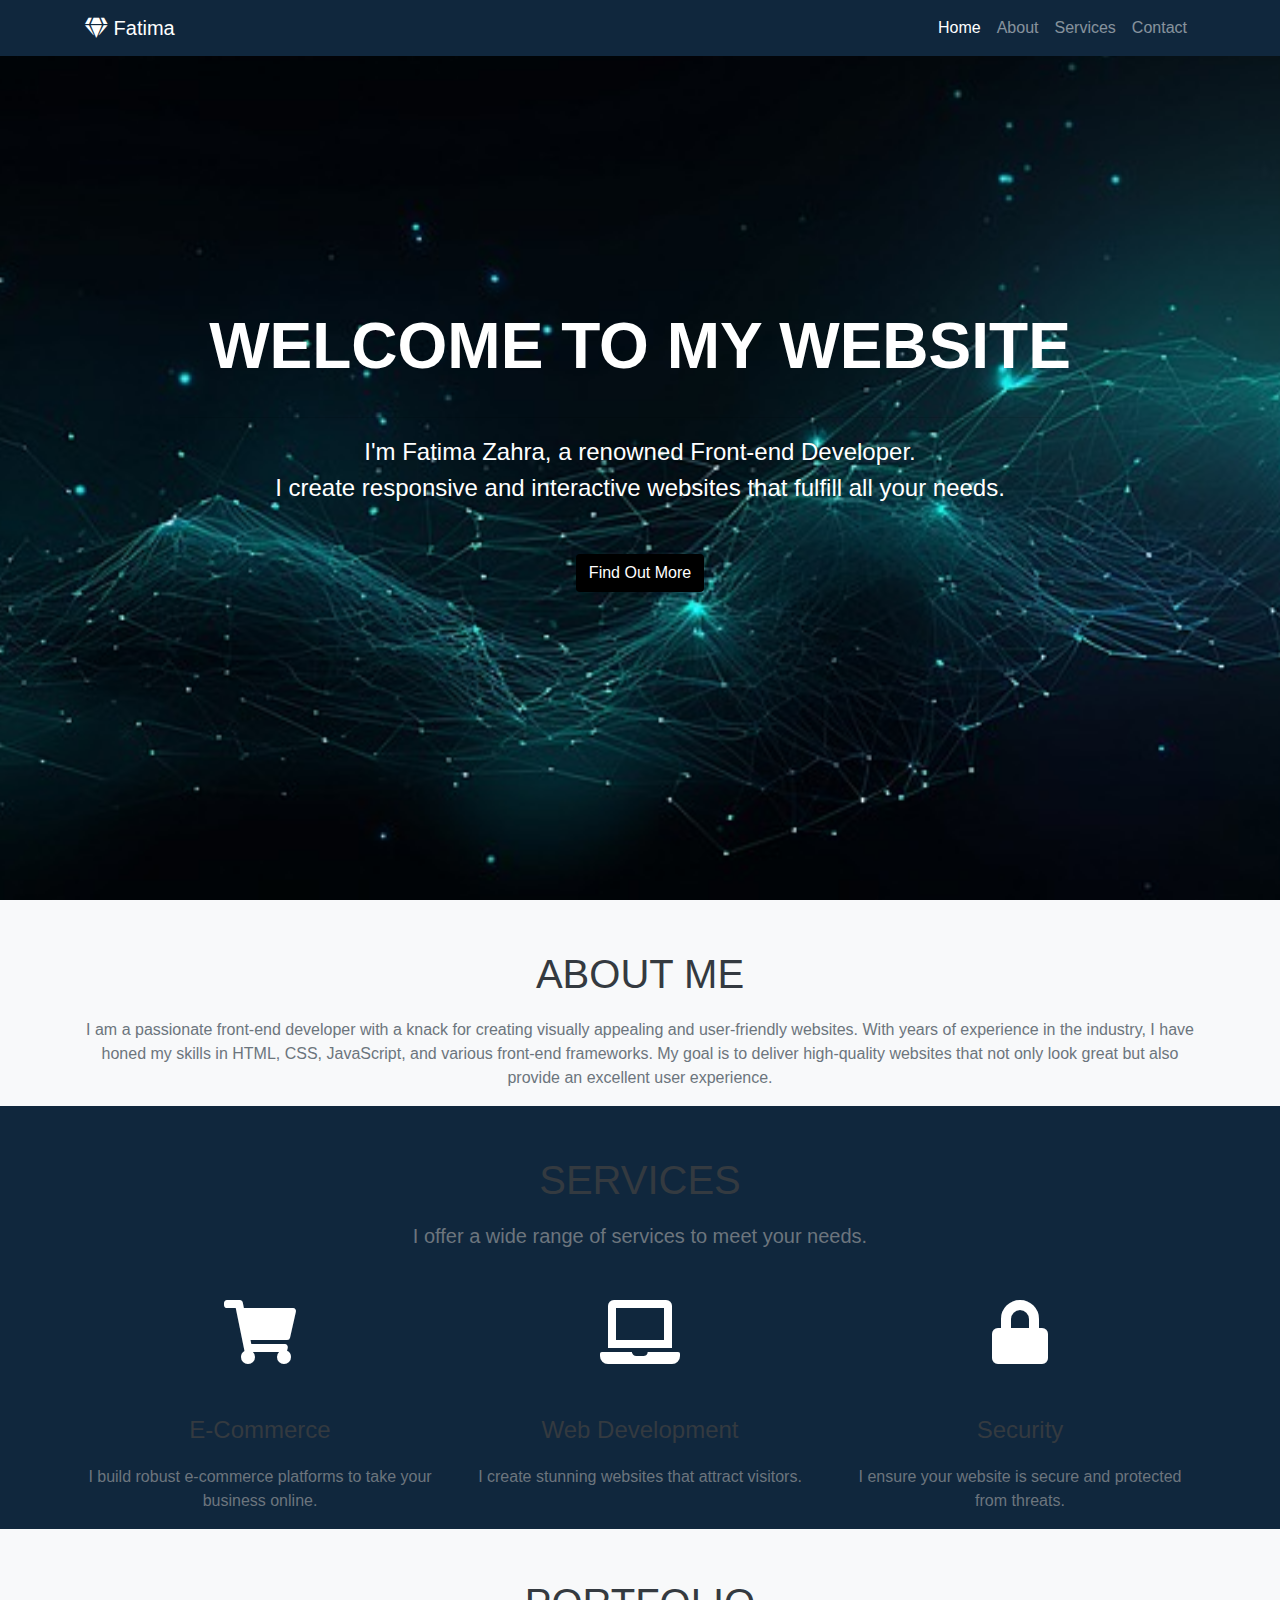
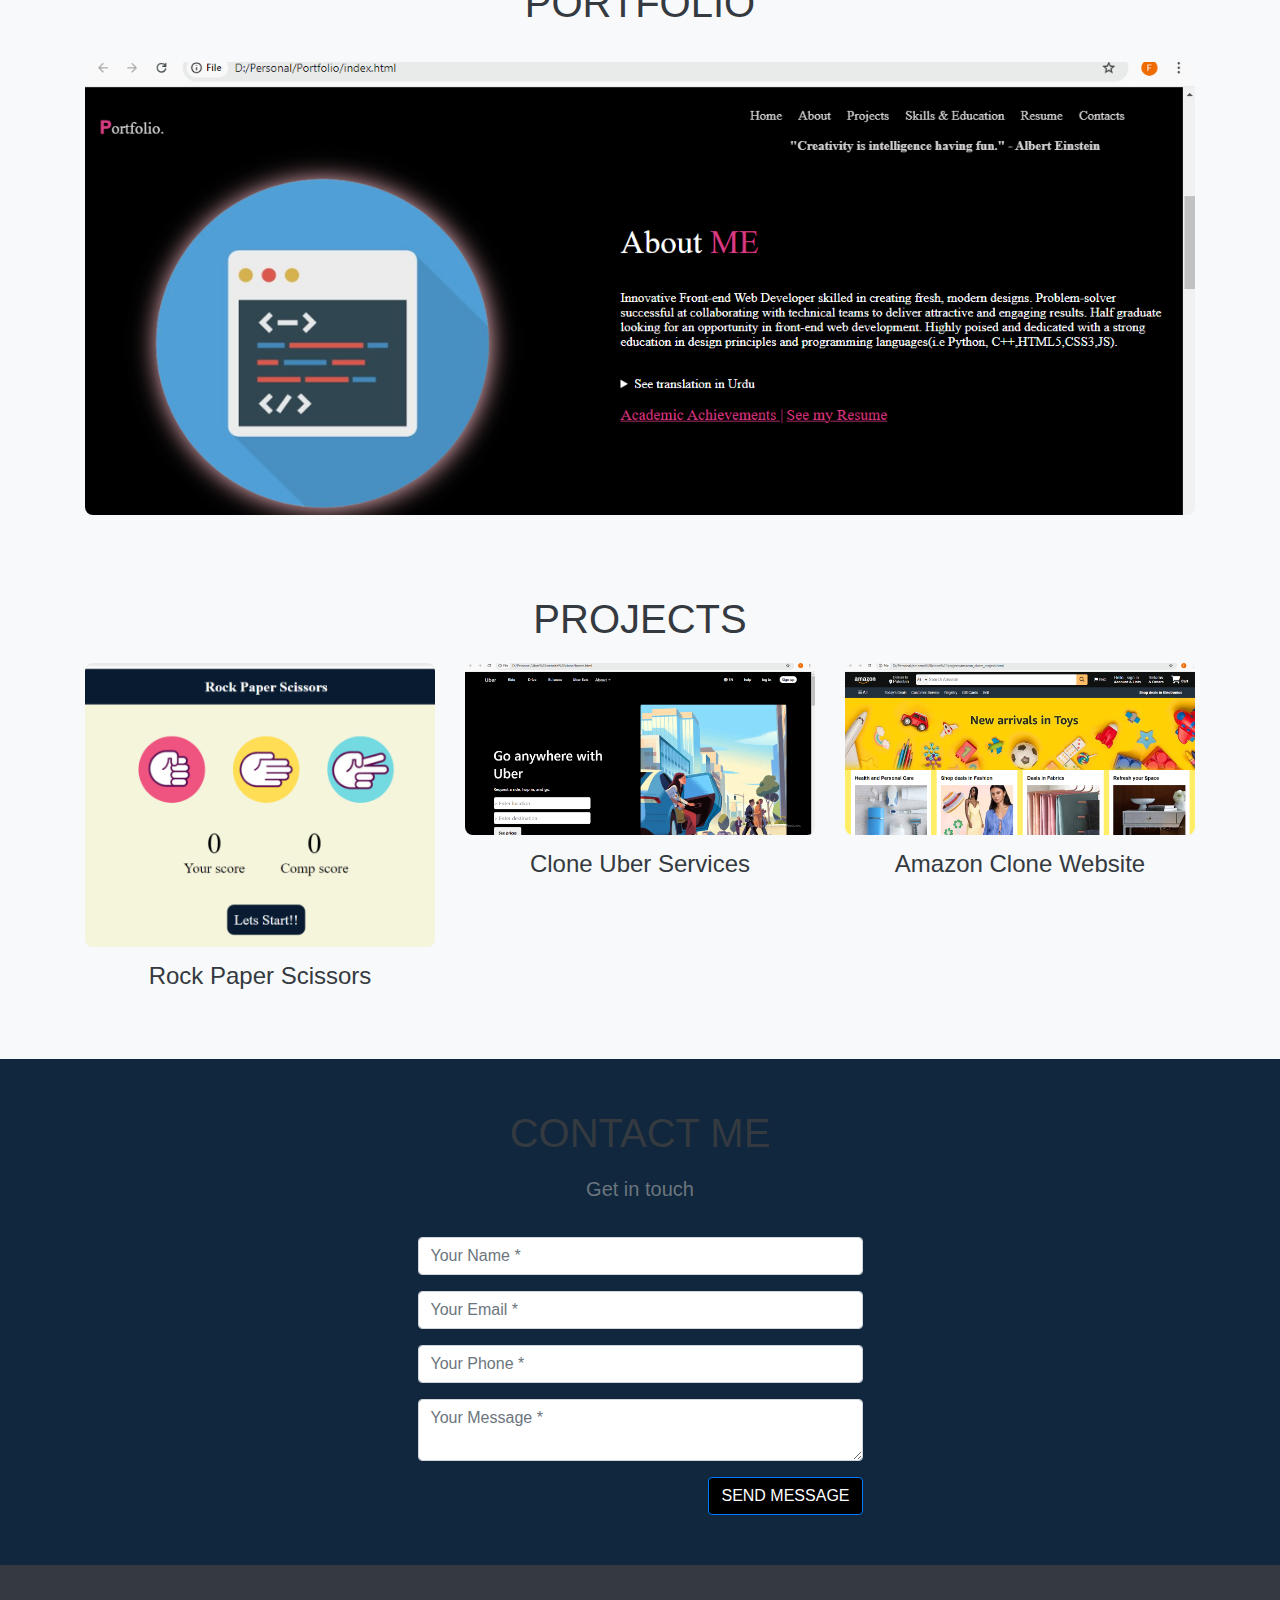
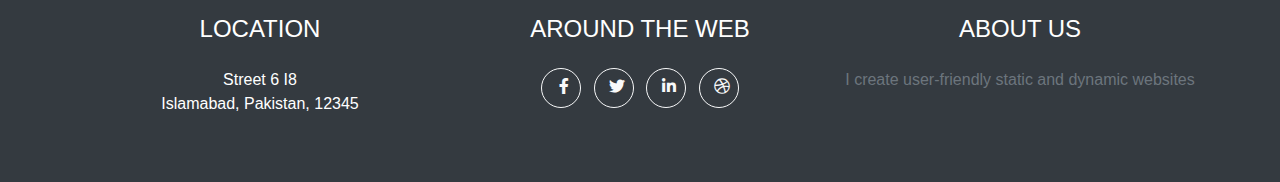
<file: responsive layout code task#1/index.html>
<!DOCTYPE html>
<html lang="en">
  <head>
    <meta charset="UTF-8" />
    <meta name="viewport" content="width=device-width, initial-scale=1.0" />
    <link
      rel="stylesheet"
      href="https://stackpath.bootstrapcdn.com/bootstrap/4.5.2/css/bootstrap.min.css"
    />
    <link rel="stylesheet" href="style.css" />
    <link
      rel="stylesheet"
      href="https://cdnjs.cloudflare.com/ajax/libs/font-awesome/5.15.4/css/all.min.css"
    />
    <title>Responsive Layout</title>
  </head>
  <body>
    <nav class="navbar navbar-expand-lg navbar-dark fixed-top">
      <div class="container">
        <a class="navbar-brand" href="#"> <i class="fas fa-gem"></i> Fatima </a>
        <button
          class="navbar-toggler"
          type="button"
          data-toggle="collapse"
          data-target="#navbarNav"
          aria-controls="navbarNav"
          aria-expanded="false"
          aria-label="Toggle navigation"
        >
          <span class="navbar-toggler-icon"></span>
        </button>
        <div class="collapse navbar-collapse" id="navbarNav">
          <ul class="navbar-nav ml-auto">
            <li class="nav-item active">
              <a class="nav-link" href="#">Home</a>
            </li>
            <li class="nav-item">
              <a class="nav-link" href="#about">About</a>
            </li>
            <li class="nav-item">
              <a class="nav-link" href="#services">Services</a>
            </li>
            <li class="nav-item">
              <a class="nav-link" href="#contact">Contact</a>
            </li>
          </ul>
        </div>
      </div>
    </nav>

    <header class="header text-center text-white d-flex">
      <div class="container my-auto">
        <div class="row">
          <div class="col-lg-10 mx-auto">
            <h1 class="text-uppercase">
              <strong>Welcome to my website</strong>
            </h1>
            <hr />
          </div>
          <div class="col-lg-8 mx-auto">
            <p class="text-faded mb-5">
              I'm Fatima Zahra, a renowned Front-end Developer. <br />I create
              responsive and interactive websites that fulfill all your needs.
            </p>
            <a
              class="btn"
              style="background-color: black; color: white"
              href="#services"
              >Find Out More</a
            >
          </div>
        </div>
      </div>
    </header>

    <section id="about" class="bg-light text-center">
      <div class="container">
        <div class="row">
          <div class="col-lg-12">
            <h2 class="section-heading text-uppercase">About Me</h2>
          </div>
        </div>
        <div class="row">
          <div class="col-lg-12">
            <p class="text-muted">
              I am a passionate front-end developer with a knack for creating
              visually appealing and user-friendly websites. With years of
              experience in the industry, I have honed my skills in HTML, CSS,
              JavaScript, and various front-end frameworks. My goal is to
              deliver high-quality websites that not only look great but also
              provide an excellent user experience.
            </p>
          </div>
        </div>
      </div>
    </section>

    <section id="services" class="text-center">
      <div class="container">
        <div class="row">
          <div class="col-lg-12">
            <h2 class="section-heading text-uppercase">Services</h2>
            <h3 class="section-subheading text-muted">
              I offer a wide range of services to meet your needs.
            </h3>
          </div>
        </div>
        <div class="row text-center">
          <div class="col-md-4">
            <span class="fa-stack fa-4x">
              <i class="fas fa-shopping-cart fa-stack-1x fa-inverse"></i>
            </span>
            <h4 class="service-heading">E-Commerce</h4>
            <p class="text-muted">
              I build robust e-commerce platforms to take your business online.
            </p>
          </div>
          <div class="col-md-4">
            <span class="fa-stack fa-4x">
              <i class="fas fa-laptop fa-stack-1x fa-inverse"></i>
            </span>
            <h4 class="service-heading">Web Development</h4>
            <p class="text-muted">
              I create stunning websites that attract visitors.
            </p>
          </div>
          <div class="col-md-4">
            <span class="fa-stack fa-4x">
              <i class="fas fa-lock fa-stack-1x fa-inverse"></i>
            </span>
            <h4 class="service-heading">Security</h4>
            <p class="text-muted">
              I ensure your website is secure and protected from threats.
            </p>
          </div>
        </div>
      </div>
    </section>
    <section class="bg-light" id="portfolio">
      <div class="container">
        <div class="row">
          <div class="col-lg-12 text-center">
            <h2 class="section-heading text-uppercase">Portfolio</h2>
          </div>
        </div>
        <div class="row">
          <div class="col-12 portfolio-item">
            <a class="portfolio-link" href="#">
              <img
                class="img-fluid"
                src="Portfolio.png"
                alt="Portfolio Image"
              />
            </a>
          </div>
        </div>
      </div>
    </section>

    <!-- Projects Section -->
    <section class="bg-light" id="projects">
      <div class="container">
        <div class="row">
          <div class="col-lg-12 text-center">
            <h2 class="section-heading text-uppercase">Projects</h2>
          </div>
        </div>
        <div class="row">
          <div class="col-md-4 project-item">
            <a class="project-link" href="#">
              <img
                class="img-fluid"
                src="game.png"
                alt="Rock Paper Scissors Game"
              />
            </a>
            <div class="project-caption">
              <h4>Rock Paper Scissors</h4>
            </div>
          </div>
          <div class="col-md-4 project-item">
            <a class="project-link" href="#">
              <img
                class="img-fluid"
                src="UberClone.png"
                alt="Clone Uber Services"
              />
            </a>
            <div class="project-caption">
              <h4>Clone Uber Services</h4>
            </div>
          </div>
          <div class="col-md-4 project-item">
            <a class="project-link" href="#">
              <img
                class="img-fluid"
                src="AmazonClone.png"
                alt="Amazon Clone Website"
              />
            </a>
            <div class="project-caption">
              <h4>Amazon Clone Website</h4>
            </div>
          </div>
        </div>
      </div>
    </section>
    <!-- Contacts Section -->
    <section id="contact" class="text-center">
      <div class="container">
        <div class="row">
          <div class="col-lg-12 mb-3">
            <h2 class="section-heading text-uppercase">Contact Me</h2>
            <h3 class="section-subheading text-muted">Get in touch</h3>
          </div>
        </div>
        <div class="row">
          <div class="col-lg-5 mx-auto">
            <form id="contactForm" name="sentMessage" novalidate="novalidate">
              <div class="form-group">
                <input
                  class="form-control mb-3"
                  id="name"
                  type="text"
                  placeholder="Your Name *"
                  required="required"
                  data-validation-required-message="Please enter your name."
                />
                <p class="help-block text-danger"></p>
              </div>
              <div class="form-group">
                <input
                  class="form-control mb-3"
                  id="email"
                  type="email"
                  placeholder="Your Email *"
                  required="required"
                  data-validation-required-message="Please enter your email address."
                />
                <p class="help-block text-danger"></p>
              </div>
              <div class="form-group">
                <input
                  class="form-control mb-3"
                  id="phone"
                  type="tel"
                  placeholder="Your Phone *"
                  required="required"
                  data-validation-required-message="Please enter your phone number."
                />
                <p class="help-block text-danger"></p>
              </div>
              <div class="form-group">
                <textarea
                  class="form-control mb-3"
                  id="message"
                  placeholder="Your Message *"
                  required="required"
                  data-validation-required-message="Please enter a message."
                ></textarea>
                <p class="help-block text-danger"></p>
              </div>
              <div class="text-right">
                <div id="success"></div>
                <button
                  id="sendMessageButton"
                  class="btn btn-primary text-uppercase"
                  style="background-color: black"
                  type="submit"
                >
                  Send Message
                </button>
              </div>
            </form>
          </div>
        </div>
      </div>
    </section>

    <footer class="footer bg-dark text-white text-center">
      <div class="container">
        <div class="row">
          <div class="col-lg-4 mb-5 mb-lg-0">
            <h4 class="text-uppercase mb-4">Location</h4>
            <p>Street 6 I8<br />Islamabad, Pakistan, 12345</p>
          </div>
          <div class="col-lg-4 mb-5 mb-lg-0">
            <h4 class="text-uppercase mb-4">Around the Web</h4>
            <a class="btn btn-outline-light btn-social mx-1" href="#"
              ><i class="fab fa-fw fa-facebook-f"></i
            ></a>
            <a class="btn btn-outline-light btn-social mx-1" href="#"
              ><i class="fab fa-fw fa-twitter"></i
            ></a>
            <a class="btn btn-outline-light btn-social mx-1" href="#"
              ><i class="fab fa-fw fa-linkedin-in"></i
            ></a>
            <a class="btn btn-outline-light btn-social mx-1" href="#"
              ><i class="fab fa-fw fa-dribbble"></i
            ></a>
          </div>
          <div class="col-lg-4">
            <h4 class="text-uppercase mb-4">About Us</h4>
            <p class="text-muted">
              I create user-friendly static and dynamic websites
            </p>
          </div>
        </div>
      </div>
    </footer>

    <script src="https://code.jquery.com/jquery-3.5.1.slim.min.js"></script>
    <script src="https://cdn.jsdelivr.net/npm/@popperjs/core@2.5.4/dist/umd/popper.min.js"></script>
    <script src="https://stackpath.bootstrapcdn.com/bootstrap/4.5.2/js/bootstrap.min.js"></script>
  </body>
</html>
</file>
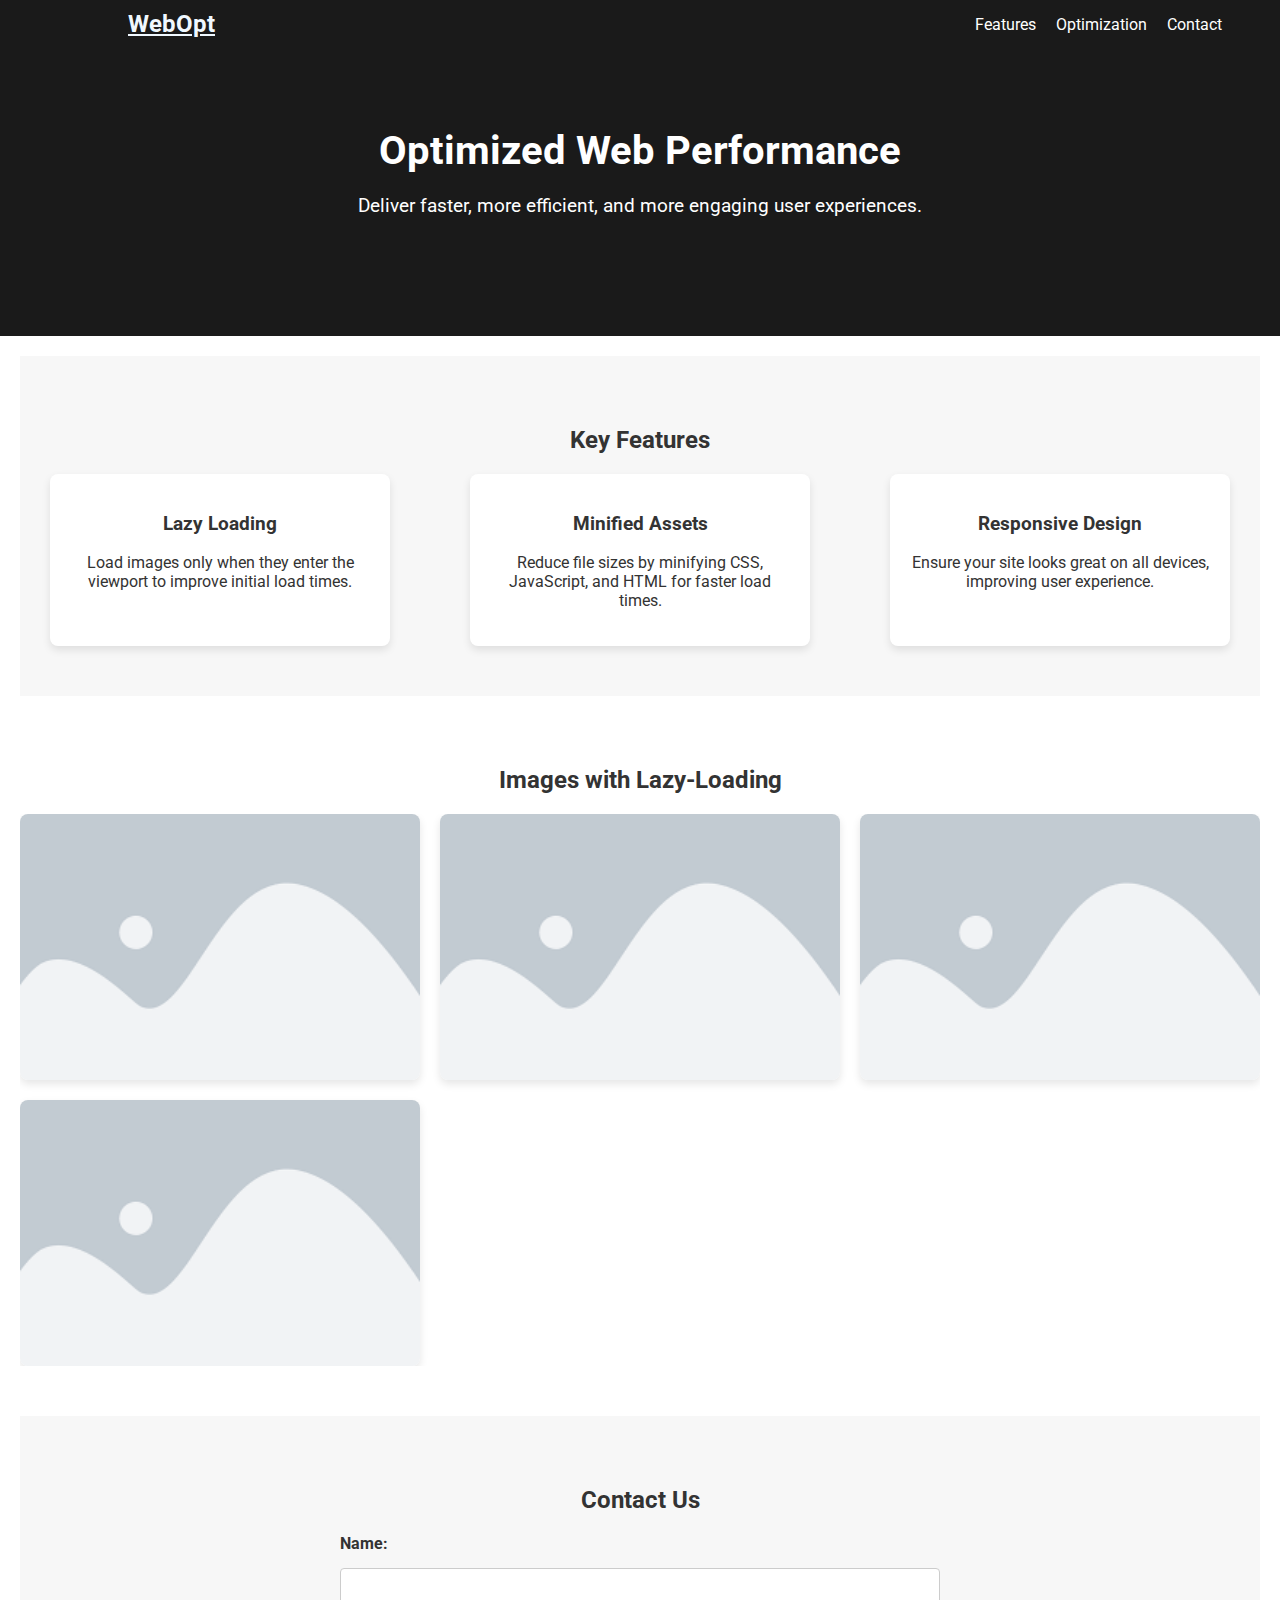
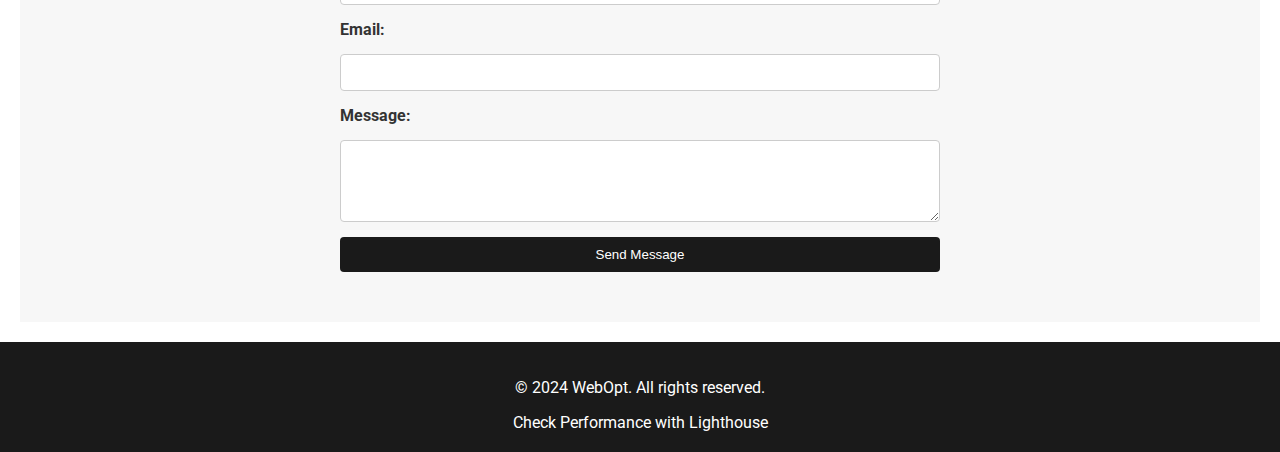
<file: Task#3 Optimizing web performance/index.html>
<!DOCTYPE html>
<html lang="en">
  <head>
    <meta charset="UTF-8" />
    <meta name="viewport" content="width=device-width, initial-scale=1.0" />
    <meta http-equiv="X-UA-Compatible" content="IE=edge" />
    <meta
      name="description"
      content="An optimized web performance example with advanced techniques."
    />
    <link rel="preconnect" href="https://fonts.gstatic.com" crossorigin />
    <link
      rel="preload"
      href="https://fonts.googleapis.com/css2?family=Roboto:wght@400;700&display=swap"
      as="style"
    />
    <link
      href="https://fonts.googleapis.com/css2?family=Roboto:wght@400;700&display=swap"
      rel="stylesheet"
    />
    <link rel="stylesheet" href="style.css" />
    <title>Web Performance Optimization</title>
  </head>
  <body>
    <header class="site-header">
      <nav class="navbar">
        <a href="#" class="logo">WebOpt</a>
        <ul class="nav-links">
          <li><a href="#features">Features</a></li>
          <li><a href="#optimization">Optimization</a></li>
          <li><a href="#contact">Contact</a></li>
        </ul>
      </nav>
      <div class="hero">
        <h1>Optimized Web Performance</h1>
        <p>
          Deliver faster, more efficient, and more engaging user experiences.
        </p>
      </div>
    </header>

    <main>
      <section id="features" class="features-section">
        <h2>Key Features</h2>
        <div class="feature-cards">
          <article class="card">
            <h3>Lazy Loading</h3>
            <p>
              Load images only when they enter the viewport to improve initial
              load times.
            </p>
          </article>
          <article class="card">
            <h3>Minified Assets</h3>
            <p>
              Reduce file sizes by minifying CSS, JavaScript, and HTML for
              faster load times.
            </p>
          </article>
          <article class="card">
            <h3>Responsive Design</h3>
            <p>
              Ensure your site looks great on all devices, improving user
              experience.
            </p>
          </article>
        </div>
      </section>

      <section id="optimization" class="optimization-section">
        <h2>Images with Lazy-Loading</h2>
        <div class="image-gallery">
          <img
            src="placeholder.png"
            data-src="highresolution1.jpeg"
            alt="High Resolution Image 1"
            class="lazy-load"
          />
          <img
            src="placeholder.png"
            data-src="highresolution2.jpeg"
            alt="High Resolution Image 2"
            class="lazy-load"
          />
          <img
            src="placeholder.png"
            data-src="highreolution3.jpg"
            alt="High Resolution Image 3"
            class="lazy-load"
          />
          <img
            src="placeholder.png"
            data-src="highresolution4.jpg"
            alt="High Resolution Image 3"
            class="lazy-load"
          />
          
        </div>
      </section>

      <section id="contact" class="contact-section">
        <h2>Contact Us</h2>
        <form action="#" method="POST" class="contact-form">
          <label for="name">Name:</label>
          <input type="text" id="name" name="name" required />
          <label for="email">Email:</label>
          <input type="email" id="email" name="email" required />
          <label for="message">Message:</label>
          <textarea id="message" name="message" rows="4" required></textarea>
          <button type="submit" class="btn">Send Message</button>
        </form>
      </section>
    </main>

    <footer class="site-footer">
      <p>&copy; 2024 WebOpt. All rights reserved.</p>
      <a
        href="https://developers.google.com/web/tools/lighthouse"
        target="_blank"
        >Check Performance with Lighthouse</a
      >
    </footer>
    <script async src="javas.js"></script>
  </body>
</html>
</file>
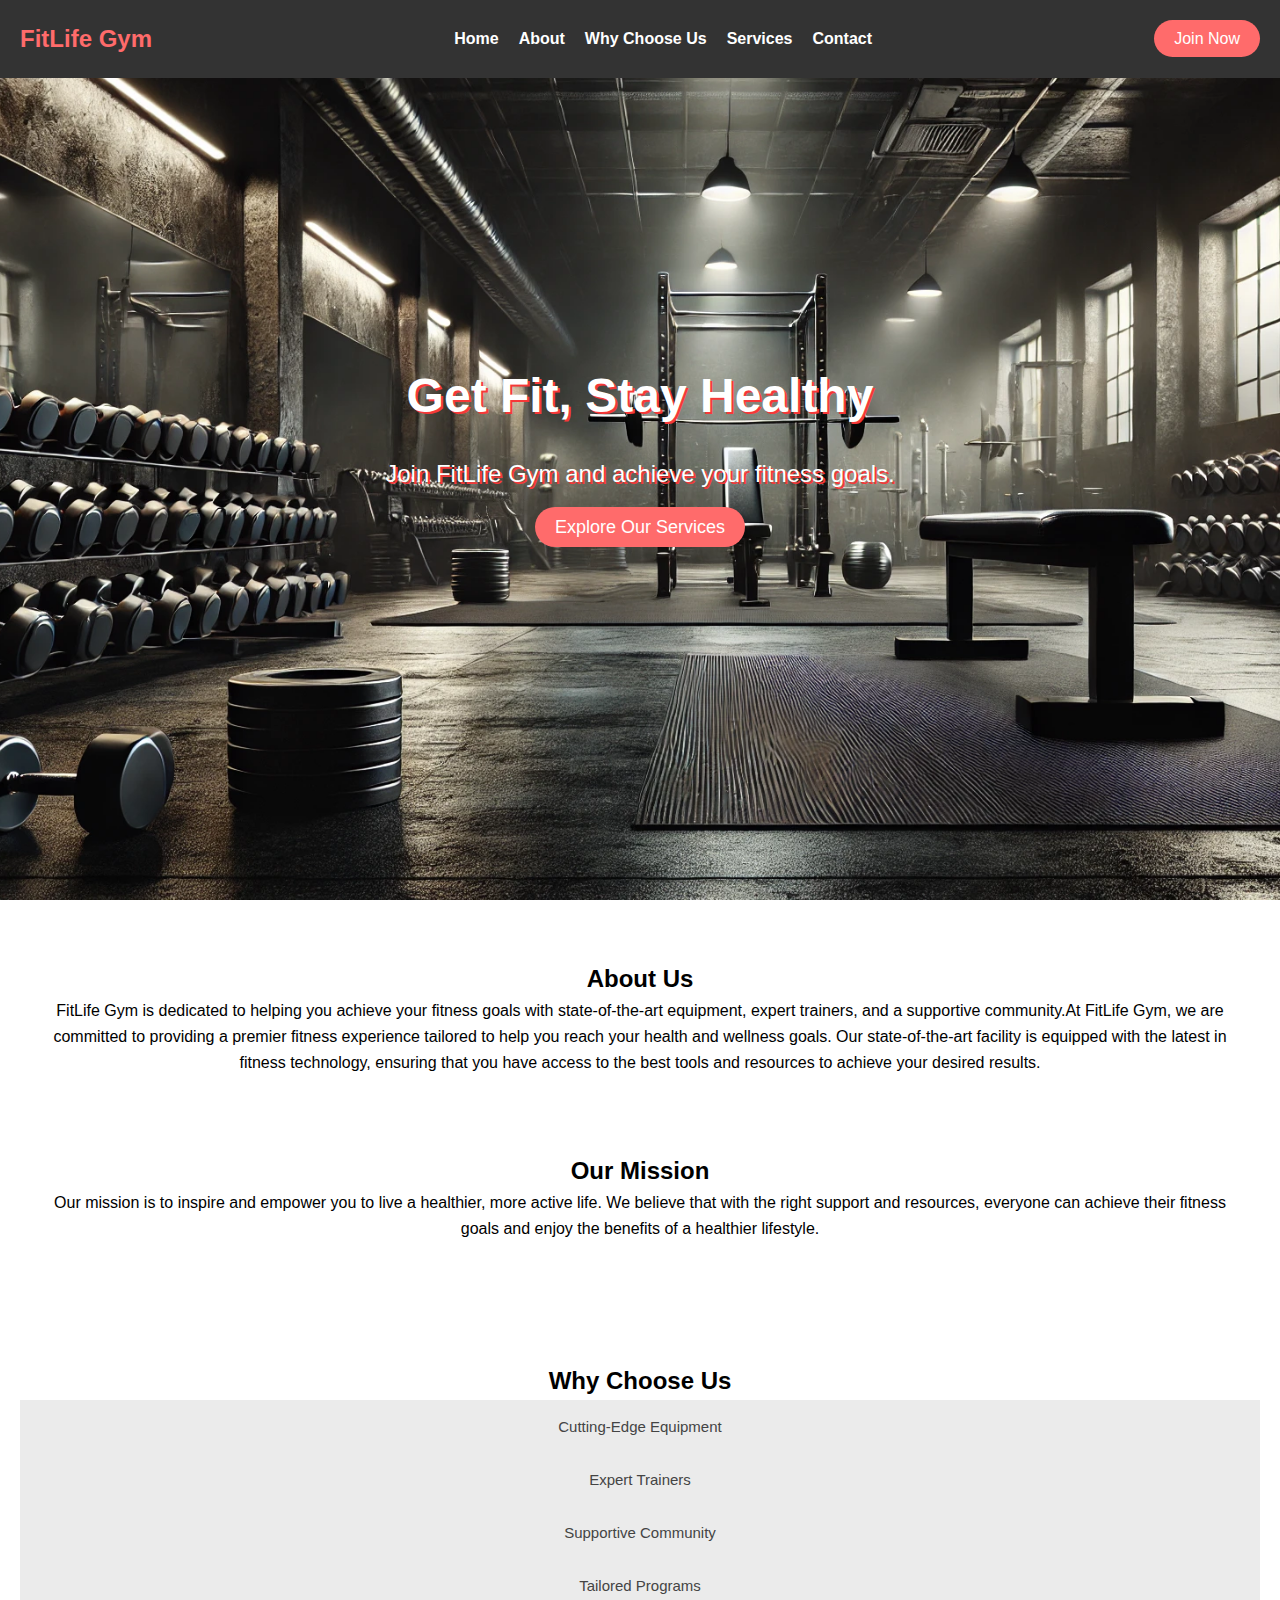
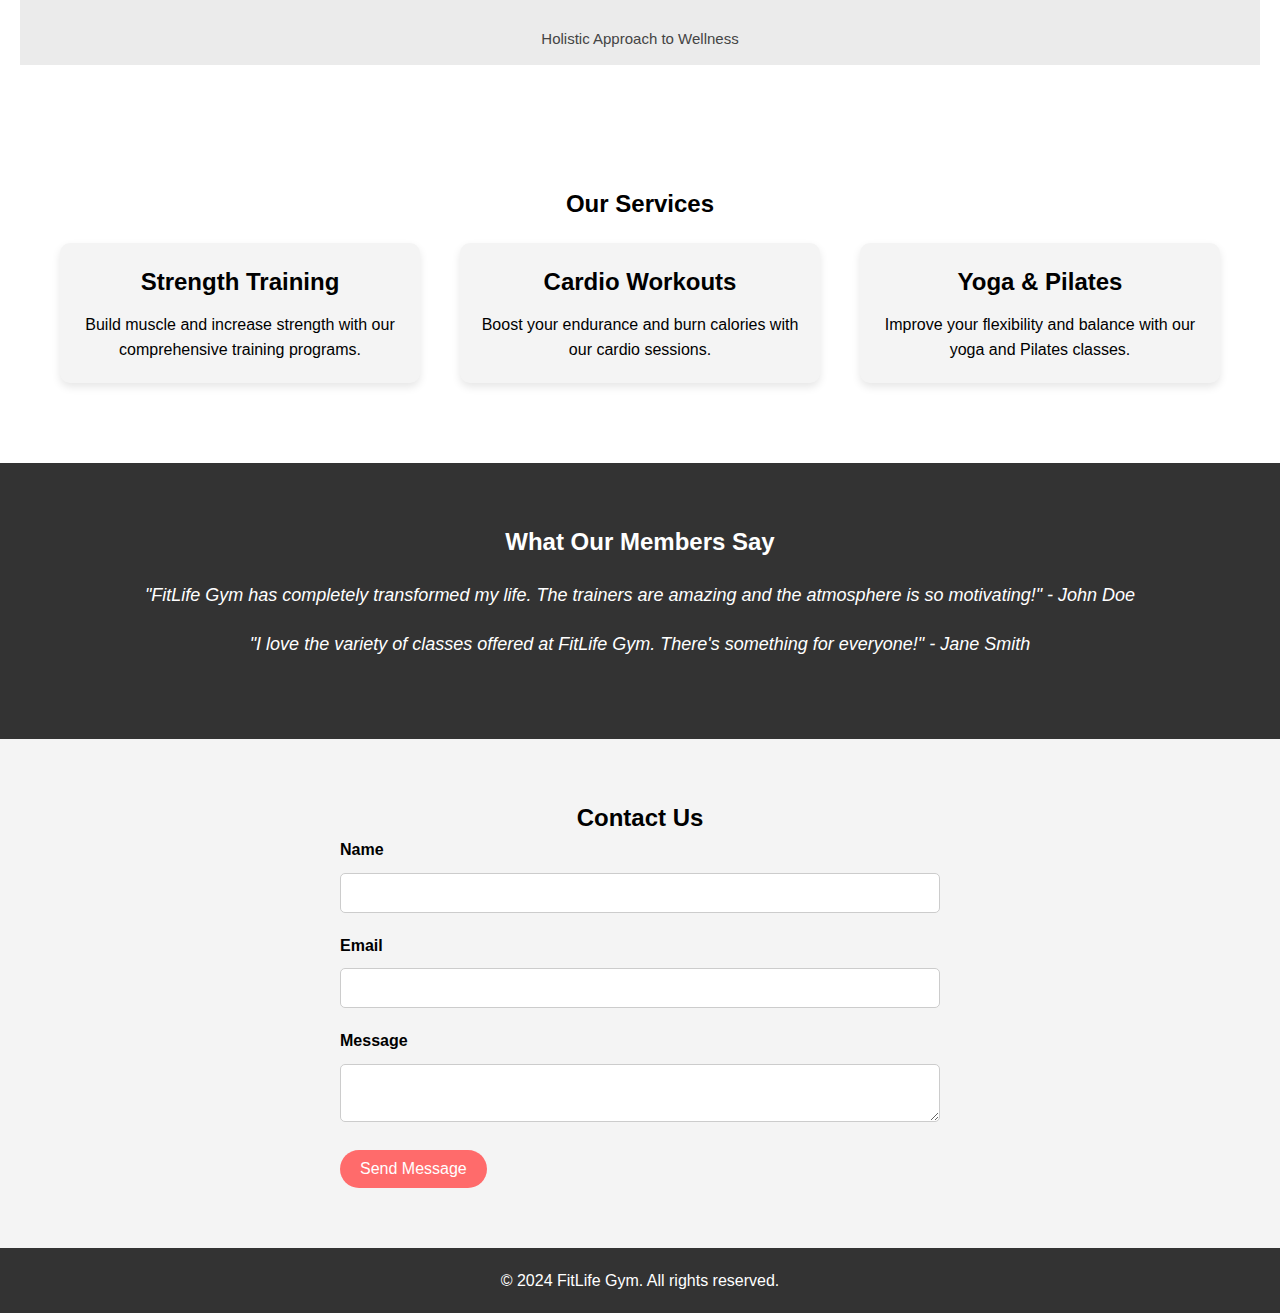
<file: Task#4 Cross browser compatibility/index.html>
<!DOCTYPE html>
<html lang="en">
  <head>
    <meta charset="UTF-8" />
    <meta name="viewport" content="width=device-width, initial-scale=1.0" />
    <title>FitLife Gym</title>
    <link rel="stylesheet" href="style.css" />
    <link
      rel="stylesheet"
      href="https://cdnjs.cloudflare.com/ajax/libs/font-awesome/6.5.1/css/all.min.css"
      integrity="sha512-DTOQO9RWCH3ppGqcWaEA1BIZOC6xxalwEsw9c2QQeAIftl+Vegovlnee1c9QX4TctnWMn13TZye+giMm8e2LwA=="
      crossorigin="anonymous"
      referrerpolicy="no-referrer"
    />
  </head>
  <body>
    <header>
      <nav id="navbar">
        <div class="logo">FitLife Gym</div>
        <div class="hamburger-menu">
          <i class="fas fa-bars"></i>
        </div>
        <ul class="nav-links">
          <li><a href="#home">Home</a></li>
          <li><a href="#about">About</a></li>
          <li><a href="#choose">Why Choose Us</a></li>
          <li><a href="#services">Services</a></li>
          <li><a href="#contact">Contact</a></li>
        </ul>
        <div class="cta"><a href="#join">Join Now</a></div>
      </nav>
    </header>

    <section id="home" class="hero-section">
      <div class="hero-content">
        <h1>Get Fit, Stay Healthy</h1>
        <p>Join FitLife Gym and achieve your fitness goals.</p>
        <a href="#services" class="btn">Explore Our Services</a>
      </div>
    </section>

    <section id="about" class="about-section">
      <div class="container">
        <h2>About Us</h2>
        <p>
          FitLife Gym is dedicated to helping you achieve your fitness goals
          with state-of-the-art equipment, expert trainers, and a supportive
          community.At FitLife Gym, we are committed to providing a premier
          fitness experience tailored to help you reach your health and wellness
          goals. Our state-of-the-art facility is equipped with the latest in
          fitness technology, ensuring that you have access to the best tools
          and resources to achieve your desired results.
        </p>
        <br />
        <br />
        <br />
        <h2>Our Mission</h2>
        <p>
          Our mission is to inspire and empower you to live a healthier, more
          active life. We believe that with the right support and resources,
          everyone can achieve their fitness goals and enjoy the benefits of a
          healthier lifestyle.
        </p>
      </div>
    </section>
    <section id="choose" class="choose">
      <h2>Why Choose Us</h2>
      <button class="accordion">Cutting-Edge Equipment</button>
      <div class="panel">
        <p>
          We pride ourselves on offering a wide range of top-tier fitness
          equipment, from cardio machines to strength training gear, all
          meticulously maintained to ensure your workouts are both effective and
          safe.
        </p>
      </div>

      <button class="accordion">Expert Trainers</button>
      <div class="panel">
        <p>
          Our team of certified trainers is passionate about fitness and
          dedicated to helping you succeed. Whether you’re a beginner looking to
          get started or an experienced athlete aiming to fine-tune your
          performance, our trainers provide personalized guidance to help you
          every step of the way.
        </p>
      </div>

      <button class="accordion">Supportive Community</button>
      <div class="panel">
        <p>
          At FitLife Gym, you’re not just a member—you’re part of a community.
          We foster a welcoming environment where everyone, regardless of their
          fitness level, can feel motivated and supported. Our group classes and
          social events are great opportunities to connect with others who share
          your passion for fitness.
        </p>
      </div>

      <button class="accordion">Tailored Programs</button>
      <div class="panel">
        <p>
          We understand that everyone’s fitness journey is unique. That’s why we
          offer a variety of programs and services tailored to meet your
          individual needs. From personal training sessions to nutrition
          counseling and specialized fitness classes, we’ve got you covered.
        </p>
      </div>
      <button class="accordion">Holistic Approach to Wellness</button>
      <div class="panel">
        <p>
          Fitness is more than just exercise. At FitLife Gym, we take a holistic
          approach to wellness, offering services that address all aspects of a
          healthy lifestyle, including mental well-being, nutrition, and
          recovery.
        </p>
      </div>
    </section>

    <section id="services" class="services-section">
      <div class="container">
        <h2>Our Services</h2>
        <div class="service-cards">
          <div class="service-card">
            <i class="fas fa-dumbbell"></i>
            <h3>Strength Training</h3>
            <p>
              Build muscle and increase strength with our comprehensive training
              programs.
            </p>
          </div>
          <div class="service-card">
            <i class="fas fa-running"></i>
            <h3>Cardio Workouts</h3>
            <p>
              Boost your endurance and burn calories with our cardio sessions.
            </p>
          </div>
          <div class="service-card">
            <i class="fas fa-spa"></i>
            <h3>Yoga & Pilates</h3>
            <p>
              Improve your flexibility and balance with our yoga and Pilates
              classes.
            </p>
          </div>
        </div>
      </div>
    </section>

    <section id="testimonials" class="testimonials-section">
      <div class="container">
        <h2>What Our Members Say</h2>
        <div class="testimonial">
          <p>
            "FitLife Gym has completely transformed my life. The trainers are
            amazing and the atmosphere is so motivating!" - John Doe
          </p>
        </div>
        <div class="testimonial">
          <p>
            "I love the variety of classes offered at FitLife Gym. There's
            something for everyone!" - Jane Smith
          </p>
        </div>
      </div>
    </section>

    <section id="contact" class="contact-section">
      <div class="container">
        <h2>Contact Us</h2>
        <form action="#" method="POST" class="contact-form">
          <label for="name">Name</label>
          <input type="text" id="name" name="name" required />
          <label for="email">Email</label>
          <input type="email" id="email" name="email" required />
          <label for="message">Message</label>
          <textarea id="message" name="message" required></textarea>
          <button type="submit">Send Message</button>
        </form>
      </div>
    </section>

    <footer>
      <div class="container">
        <p>&copy; 2024 FitLife Gym. All rights reserved.</p>
      </div>
    </footer>

    <script src="https://polyfill.io/v3/polyfill.min.js?features=default%2CArray.prototype.forEach%2CNodeList.prototype.forEach"></script>
    <script src="javas.js"></script>
  </body>
</html>
</file>
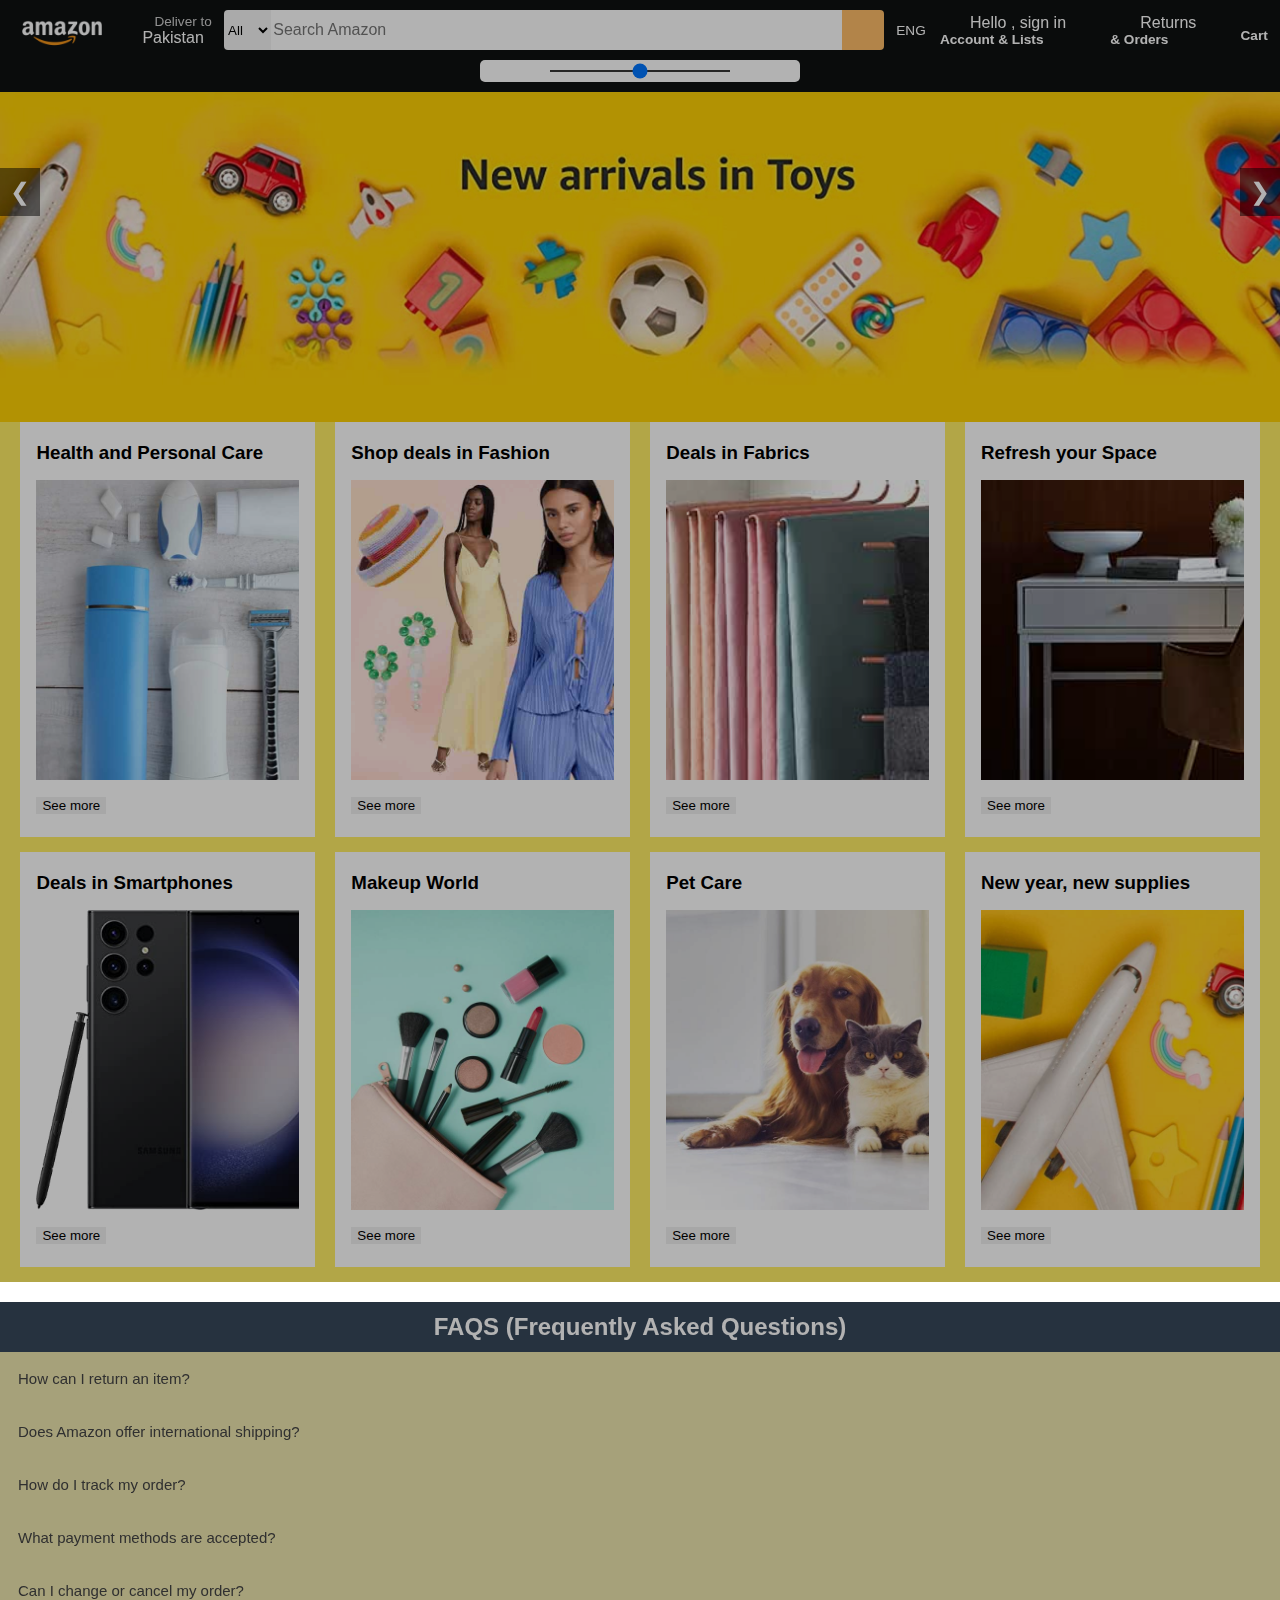
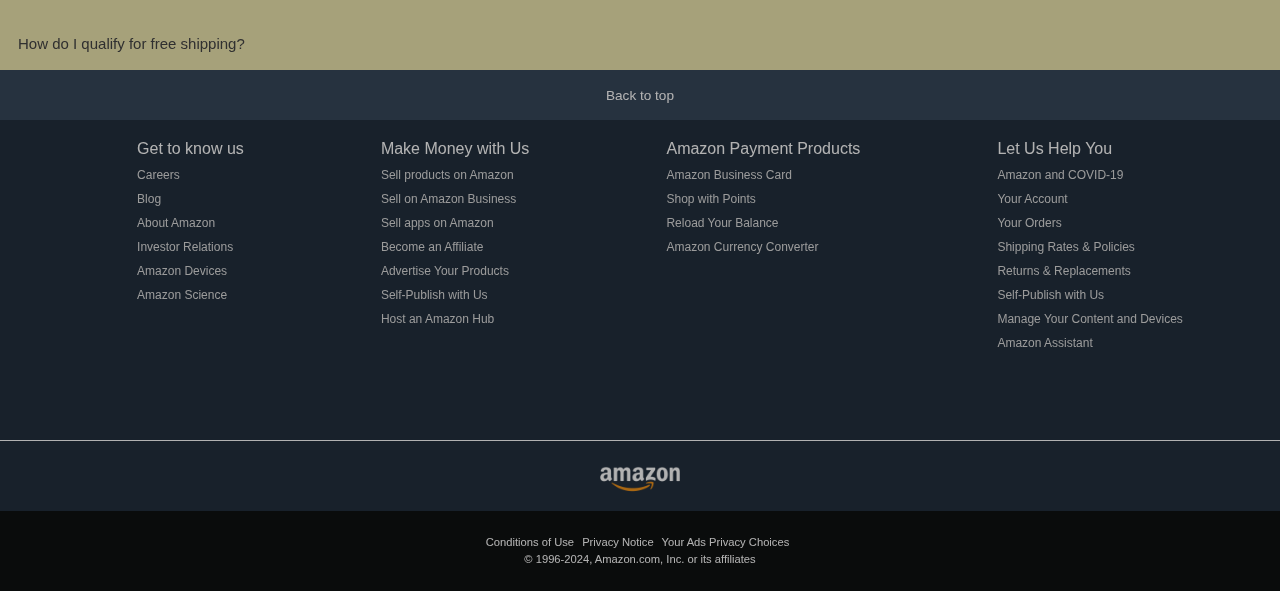
<file: amazon clone project task#2 code/amazon_clone_project.html>
<!DOCTYPE html>
<html lang="en">
  <head>
    <meta charset="UTF-8" />
    <meta name="viewport" content="width=device-width, initial-scale=1.0" />
    <title>Amazon Clone</title>
    <link
      rel="stylesheet"
      href="https://cdnjs.cloudflare.com/ajax/libs/font-awesome/6.5.1/css/all.min.css"
      integrity="sha512-DTOQO9RWCH3ppGqcWaEA1BIZOC6xxalwEsw9c2QQeAIftl+Vegovlnee1c9QX4TctnWMn13TZye+giMm8e2LwA=="
      crossorigin="anonymous"
      referrerpolicy="no-referrer"
    />
    <link rel="stylesheet" href="amazon_project.css" />
  </head>
  <body>
    <header>
      <div class="navbar">
        <div class="nav-logo border">
          <div class="logo"></div>
        </div>
        <div class="nav-address border">
          <p class="add-first">Deliver to</p>
          <div class="add-icon">
            <i class="fa-solid fa-location-dot"></i>
            <p class="add-sec">Pakistan</p>
          </div>
        </div>
        <div class="nav-search">
          <select class="search-select">
            <option>All</option>
          </select>
          <input placeholder="Search Amazon" class="search-input" />
          <div class="search-icon">
            <i class="fa-solid fa-magnifying-glass"></i>
          </div>
        </div>
        <div class="nav-eng border">
          <i class="fa fa-flag"></i>
          ENG
        </div>
        <div class="nav-signin border">
          <span>Hello , sign in</span>
          <p class="nav-second">Account & Lists</p>
        </div>
        <div class="nav-return border">
          <span>Returns</span>
          <p class="nav-second">& Orders</p>
        </div>
        <div class="nav-cart border">
          <i class="fa-solid fa-cart-shopping"></i>
          Cart
        </div>
      </div>
    </header>
    <div class="cntnr">
      <div class="bright">
        <span class="fas fa-sun"></span>
        <input type="range" name="rng" id="range" min="50" max="100" />
        <span class="fas fa-moon"></span>
      </div>
    </div>
    <div class="hero-section" id="panel">
      <div class="slider">
        <div class="slides">
          <div class="slide">
            <img src="hero img 1.jpg" alt="hero image" />
          </div>
          <div class="slide">
            <img src="hero img 2.jpg" alt="hero image" />
          </div>
          <div class="slide">
            <img src="hero img 3.jpg" alt="hero image" />
          </div>
          <div class="slide">
            <img src="hero img 4.jpg" alt="hero image" />
          </div>
        </div>
        <div class="buttons">
          <button class="btn" onclick="previous()">&#10094;</button>
          <button class="btn" onclick="next()">&#10095;</button>
        </div>
      </div>
    </div>

    <div class="shop-sec">
      <div class="box1 box">
        <div class="box-content">
          <h3>Health and Personal Care</h3>
          <div
            class="box-img"
            style="background-image: url('box2_image.jpg')"
          ></div>
          <div class="popup" id="popup-1">
            <div class="overlay"></div>
            <div class="content">
              <div class="close-btn">&times;</div>
              <p>
                <button id="close" onclick="close()">Close</button>
                <br />
                <h3>Health and Personal Care</h3>
                <br />
                Revitalize your wellness routine with our exclusive deals on
                health and personal care items. Explore a wide selection of
                vitamins, dietary supplements, and organic skincare products
                designed to promote overall well-being. Our carefully curated
                collection includes top brands and must-have essentials to keep
                you feeling and looking your best every day.
              </p>
            </div>
          </div>
          <button id="change" onclick="togglePopup('popup-1', this)">
            See more
          </button>
        </div>
      </div>
      <div class="box2 box">
        <div class="box-content">
          <h3>Shop deals in Fashion</h3>
          <div
            class="box-img"
            style="background-image: url('box8_image.jpg')"
          ></div>
          <div class="popup" id="popup-2">
            <div class="overlay"></div>
            <div class="content">
              <div class="close-btn">&times;</div>
              <p>
                <button id="close" onclick="close()">Close</button>
                <br />
                <h3>Shop deals in Fashion</h3>
                <br />
                Upgrade your wardrobe with our fashion-forward deals on stylish
                apparel and accessories. Whether you’re searching for trendy
                outfits, classic staples, or statement pieces for a special
                event, we offer a variety of options to suit your style.
                Discover unbeatable discounts on everything from casual wear to
                elegant evening dresses and make every occasion a fashion
                statement.
              </p>
            </div>
          </div>
          <button id="change" onclick="togglePopup('popup-2', this)">
            See more
          </button>
        </div>
      </div>
      <div class="box3 box">
        <div class="box-content">
          <h3>Deals in Fabrics</h3>
          <div
            class="box-img"
            style="background-image: url('box1_image.jpg')"
          ></div>
          <div class="popup" id="popup-3">
            <div class="overlay"></div>
            <div class="content">
              <div class="close-btn">&times;</div>
              <p>
                <button id="close" onclick="close()">Close</button>
                <br />
                <h3>Deals in Fabrics</h3>
                <br />
                Unleash your creativity with our extensive range of high-quality
                fabrics. From elegant silk and luxurious velvet to practical
                denim and breathable cotton, our fabric collection is perfect
                for any sewing project or home decor update. Choose from a
                variety of colors, patterns, and textures to bring your vision
                to life, whether you're crafting a custom garment or
                redecorating your space.
              </p>
            </div>
          </div>
          <button id="change" onclick="togglePopup('popup-3', this)">
            See more
          </button>
        </div>
      </div>
      <div class="box4 box">
        <div class="box-content">
          <h3>Refresh your Space</h3>
          <div
            class="box-img"
            style="background-image: url('box3_image.jpg')"
          ></div>
          <div class="popup" id="popup-4">
            <div class="overlay"></div>
            <div class="content">
              <div class="close-btn">&times;</div>
              <p>
                <button id="close" onclick="close()">Close</button>
                <br />
                <h3>Refresh your Space</h3>
                <br />
                Transform your home into a sanctuary with our refreshing home
                decor deals. Browse through a variety of stylish furniture,
                eye-catching wall art, and cozy textiles to rejuvenate your
                living space. Our collection includes contemporary designs,
                classic styles, and unique finds to help you create a space that
                reflects your personal taste and makes your home more inviting
                and comfortable.
              </p>
            </div>
          </div>
          <button id="change" onclick="togglePopup('popup-4', this)">
            See more
          </button>
        </div>
      </div>
      <div class="box1 box">
        <div class="box-content">
          <h3>Deals in Smartphones</h3>
          <div
            class="box-img"
            style="background-image: url('box4_image.jpg')"
          ></div>
          <div class="popup" id="popup-5">
            <div class="overlay"></div>
            <div class="content">
              <div class="close-btn">&times;</div>
              <p>
                <button id="close" onclick="close()">Close</button>
                <br />
                <h3>Deals in Smartphones</h3>
                <br />
                Stay ahead of the curve with our incredible deals on the latest
                smartphones. Explore top-rated models with cutting-edge
                technology, high-resolution cameras, and powerful performance at
                competitive prices. Whether you’re upgrading to a new device or
                looking for a reliable budget-friendly option, our selection
                ensures you find the perfect smartphone to stay connected and
                productive.
              </p>
            </div>
          </div>
          <button id="change" onclick="togglePopup('popup-5', this)">
            See more
          </button>
        </div>
      </div>
      <div class="box2 box">
        <div class="box-content">
          <h3>Makeup World</h3>
          <div
            class="box-img"
            style="background-image: url('box5_image.jpg')"
          ></div>
          <div class="popup" id="popup-6">
            <div class="overlay"></div>
            <div class="content">
              <div class="close-btn">&times;</div>
              <p>
                <button id="close" onclick="close()">Close</button>
                <br />
                <h3>Makeup World</h3>
                <br />
                Discover a world of beauty with our exclusive makeup deals. From
                high-performance foundations and bold lipsticks to versatile
                eyeshadows and luxurious skincare, we offer a comprehensive
                range of products to enhance your natural beauty. Our collection
                includes both trusted classics and the latest trends, ensuring
                you have everything you need to achieve a flawless look for any
                occasion.
              </p>
            </div>
          </div>
          <button id="change" onclick="togglePopup('popup-6', this)">
            See more
          </button>
        </div>
      </div>
      <div class="box3 box">
        <div class="box-content">
          <h3>Pet Care</h3>
          <div
            class="box-img"
            style="background-image: url('box6_image.jpg')"
          ></div>
          <div class="popup" id="popup-7">
            <div class="overlay"></div>
            <div class="content">
              <div class="close-btn">&times;</div>
              <p>
                <button id="close" onclick="close()">Close</button>
                <br />
                <h3>Pet Care</h3>
                <br />
                Give your pets the care they deserve with our top-quality pet
                care deals. Find everything from nutritious food and tasty
                treats to grooming supplies and interactive toys. Our selection
                features products that cater to your pet's health, comfort, and
                happiness, ensuring they receive the best care possible. Shop
                now to keep your furry friends looking and feeling their best.
              </p>
            </div>
          </div>
          <button id="change" onclick="togglePopup('popup-7', this)">
            See more
          </button>
        </div>
      </div>
      <div class="box4 box">
        <div class="box-content">
          <h3>New year, new supplies</h3>
          <div
            class="box-img"
            style="background-image: url('box7_image.jpg')"
          ></div>
          <div class="popup" id="popup-8">
            <div class="overlay"></div>
            <div class="content">
              <div class="close-btn">&times;</div>
              <p>
                <button id="close" onclick="close()">Close</button>
                <br />
                <h3>New year, new supplies</h3>
                <br />
                Start the new year with fresh supplies and get organized for
                success. Whether you need office essentials, school supplies, or
                home organization tools, our collection offers a wide range of
                products to help you tackle the year ahead. From stylish
                planners and efficient storage solutions to innovative tech
                accessories, find everything you need to set yourself up for a
                productive and prosperous year.
              </p>
            </div>
          </div>
          <button id="change" onclick="togglePopup('popup-8', this)">
            See more
          </button>
        </div>
      </div>
    </div>
    <section class="faq" id="faq">
      <h4>FAQS (Frequently Asked Questions)</h4>
      <button class="accordion">How can I return an item?</button>
      <div class="panel">
        <p>
          You can return items within 30 days of receipt for a full refund. Just
          visit your Orders page, select the item, and follow the return
          instructions.
        </p>
      </div>

      <button class="accordion">
        Does Amazon offer international shipping?
      </button>
      <div class="panel">
        <p>
          Yes, Amazon ships internationally to over 100 countries. Shipping
          options and costs will be displayed during checkout based on your
          delivery location.
        </p>
      </div>

      <button class="accordion">How do I track my order?</button>
      <div class="panel">
        <p>
          After your order has been shipped, you'll receive a confirmation email
          with a tracking number. You can use it to track your package in the
          "Your Orders" section of your Amazon account.
        </p>
      </div>

      <button class="accordion">What payment methods are accepted?</button>
      <div class="panel">
        <p>
          Amazon accepts various payment methods including credit and debit
          cards, Amazon gift cards, and digital payment options like PayPal in
          some regions.
        </p>
      </div>
      <button class="accordion">Can I change or cancel my order?</button>
      <div class="panel">
        <p>
          You can change or cancel your order within 30 minutes of placing it.
          Go to "Your Orders," find the order, and select "Change" or "Cancel"
          items. After 30 minutes, changes may not be possible if the order is
          already being processed.
        </p>
      </div>

      <button class="accordion">How do I qualify for free shipping?</button>
      <div class="panel">
        <p>
          To qualify for free shipping, your order must meet the minimum
          purchase amount, which varies by region. You can also get free
          shipping with an Amazon Prime membership, which offers free two-day or
          even same-day delivery on eligible items.
        </p>
      </div>
    </section>
    <footer>
      <div class="foot-1">
        <a href="#">Back to top</a>
      </div>
      <div class="foot-2">
        <ul>
          <p>Get to know us</p>
          <a>Careers</a>
          <a>Blog</a>
          <a>About Amazon</a>
          <a>Investor Relations</a>
          <a>Amazon Devices</a>
          <a>Amazon Science</a>
        </ul>
        <ul>
          <p>Make Money with Us</p>
          <a>Sell products on Amazon</a>
          <a>Sell on Amazon Business</a>
          <a>Sell apps on Amazon</a>
          <a>Become an Affiliate</a>
          <a>Advertise Your Products</a>
          <a>Self-Publish with Us</a>
          <a>Host an Amazon Hub</a>
        </ul>
        <ul>
          <p>Amazon Payment Products</p>
          <a>Amazon Business Card</a>
          <a>Shop with Points</a>
          <a>Reload Your Balance</a>
          <a>Amazon Currency Converter</a>
        </ul>
        <ul>
          <p>Let Us Help You</p>
          <a>Amazon and COVID-19</a>
          <a>Your Account</a>
          <a>Your Orders</a>
          <a>Shipping Rates & Policies</a>
          <a>Returns & Replacements</a>
          <a>Self-Publish with Us</a>
          <a>Manage Your Content and Devices</a>
          <a>Amazon Assistant</a>
        </ul>
      </div>
      <div class="foot-3">
        <div class="logo"></div>
      </div>
      <div class="foot-4">
        <div class="pages">
          <a>Conditions of Use</a>
          <a>Privacy Notice</a>
          <a>Your Ads Privacy Choices</a>
        </div>
        <div class="copyright">
          © 1996-2024, Amazon.com, Inc. or its affiliates
        </div>
      </div>
    </footer>
    <script src="javas.js"></script>
  </body>
</html>
</file>
<file: responsive layout code task#1/style.css>
body {
  font-family: "Segoe UI", Tahoma, Geneva, Verdana, sans-serif;
  background-color: #10273d;
  color: #343a40;
}

/* Header */
.header {
  background: url("website.jpg") no-repeat center center;
  background-size: cover;
  height: 100vh;
  position: relative;
  display: flex;
  align-items: center;
  justify-content: center;
  text-align: center;
  color: white;
}

.header h1 {
  font-size: 4em;
  margin-bottom: 0.5em;
}

.header p {
  font-size: 1.5em;
}
.navbar {
  background-color: #10273d;
}

/* Section Heading */
.section-heading {
  margin-top: 50px;
  margin-bottom: 20px; /* Reduced margin-bottom */
  font-size: 2.5em;
}

.section-subheading {
  margin-bottom: 20px; /* Reduced margin-bottom */
  font-size: 1.25em;
}

/* Services */
#services .service-heading {
  margin-top: 20px;
  margin-bottom: 20px;
  font-size: 1.5em;
}

/* Portfolio */

.portfolio-item {
  margin-bottom: 30px;
  text-align: center;
  margin-top: 15px;
}

.portfolio-link {
  display: block; /* Ensure the link takes up the whole area */
}

.img-fluid {
  display: block; /* Remove any extra space below the image */
  width: 100%; /* Make the image responsive and fill the width of the container */
  height: auto; /* Maintain aspect ratio of the image */
  border-radius: 8px; /* Optional: Rounded corners */
  transition: transform 0.3s ease, box-shadow 0.3s ease; /* Smooth transition for hover effects */
}

.img-fluid:hover {
  transform: scale(1.05); /* Slight zoom effect on hover */
  box-shadow: 0 4px 8px rgba(0, 0, 0, 0.2); /* Shadow for better focus on hover */
}

/*project */
.project-item {
  margin-bottom: 30px;
  text-align: center;
}

.project-link {
  display: block;
}

.img-fluid {
  display: block;
  width: 100%;
  height: auto;
  border-radius: 8px;
  transition: transform 0.3s ease, box-shadow 0.3s ease;
}

.img-fluid:hover {
  transform: scale(1.05);
  box-shadow: 0 4px 8px rgba(0, 0, 0, 0.2);
}

.project-caption {
  margin-top: 15px;
}

#contact {
  margin-bottom: 50px; /* Added margin-bottom to create space */
}

.form-group {
  margin-bottom: 1rem;
}
/* Footer */
.footer {
  padding: 50px 0;
}

.footer h4 {
  margin-bottom: 20px;
}

.btn-social {
  width: 40px;
  height: 40px;
  border-radius: 50%;
}

/* Media Queries for Desktop, Tablet, and Mobile */

/* Mobile devices (landscape and portrait) */
@media (max-width: 576px) {
  .header h1 {
    font-size: 2em;
  }

  .header p {
    font-size: 1em;
  }

  .section-heading {
    font-size: 1.8em;
  }

  .portfolio-caption h4 {
    font-size: 1.2em;
  }
}

/* Tablet devices (portrait) */
@media (min-width: 577px) and (max-width: 768px) {
  .header h1 {
    font-size: 2.5em;
  }

  .header p {
    font-size: 1.2em;
  }

  .section-heading {
    font-size: 2em;
  }

  .portfolio-caption h4 {
    font-size: 1.4em;
  }
}

/* Desktop devices */
@media (min-width: 769px) {
  .header h1 {
    font-size: 4em;
  }

  .header p {
    font-size: 1.5em;
  }

  .section-heading {
    font-size: 2.5em;
  }

  .portfolio-caption h4 {
    font-size: 1.6em;
  }
  .project-item {
    margin-bottom: 60px; /* Increase the bottom margin for larger screens */
  }
}
</file>
<file: Task#3 Optimizing web performance/style.css>
body,
html {
  margin: 0;
  padding: 0;
  font-family: "Roboto", sans-serif;
  color: #333;
}
header.site-header {
  background: #1a1a1a;
  color: #fff;
  text-align: center;
}
header .navbar {
  display: flex;
  justify-content: space-between;
  align-items: center;
  padding: 10px 10%;
  position: fixed;
  z-index: 1000; 
  background-color: #1a1a1a ;
}
header .navbar .logo {
  font-size: 1.5rem;
  font-weight: 700;
  color: aliceblue;
  padding-right: 720px;
 
}
header .navbar .nav-links {
  list-style: none;
  padding-right: 30px;
  margin: 0;
  display: flex;
  gap: 20px;
}
header .navbar .nav-links li a {
  text-decoration: none;
  color: #fff;
}
header .hero {
  padding: 100px 0;
}
header .hero h1 {
  font-size: 2.5rem;
  margin-bottom: 20px;
}
header .hero p {
  font-size: 1.2rem;
}
main {
  padding: 20px;
}
section.features-section {
  padding: 50px 0;
  background: #f7f7f7;
}
section.features-section h2{
  text-align: center;

}
section.features-section .feature-cards {
  display: flex;
  justify-content: space-around;
  flex-wrap: wrap;
  gap: 20px;
}
section.features-section .card {
  background: #fff;
  padding: 20px;
  border-radius: 8px;
  box-shadow: 0 4px 8px rgba(0, 0, 0, 0.1);
  max-width: 300px;
  text-align: center;
}
section.features-section .card:hover {
  box-shadow: 0 4px 8px rgba(0, 0, 0, 0.7);
}
section.optimization-section {
  padding: 50px 0;
  text-align: center;
}
section.optimization-section .image-gallery {
  display: grid;
  grid-template-columns: repeat(auto-fill, minmax(300px, 1fr));
  gap: 20px;
  overflow: hidden;
}
img.lazy-load {
  width: 100%;
  border-radius: 8px;
  box-shadow: 0 4px 8px rgba(0, 0, 0, 0.1);
  opacity: 1;
  transition: opacity 0.5s ease-in-out;
}
img.lazy-load.loaded {
  opacity: 1;
}
img:hover{
  transition: transform 0.3s ease; 
  transform: rotate(10deg);
  box-shadow: 0 4px 8px rgba(0, 0, 0, 0.9);
}
section.contact-section {
  padding: 50px 0;
  background: #f7f7f7;
}
section.contact-section h2{
  text-align: center;
}
section.contact-section .contact-form {
  max-width: 600px;
  margin: 0 auto;
  display: flex;
  flex-direction: column;
  gap: 15px;
}
section.contact-section .contact-form label {
  font-weight: 700;
}
section.contact-section .contact-form input,
section.contact-section .contact-form textarea {
  padding: 10px;
  border-radius: 4px;
  border: 1px solid #ccc;
}
section.contact-section .contact-form .btn {
  background: #1a1a1a;
  color: #fff;
  padding: 10px;
  border: none;
  border-radius: 4px;
  cursor: pointer;
}
footer.site-footer {
  background: #1a1a1a;
  color: #fff;
  padding: 20px;
  text-align: center;
}
footer.site-footer a {
  color: #fff;
  text-decoration: none;
}
</file>
<file: Task#4 Cross browser compatibility/style.css>
* {
  box-sizing: border-box;
  margin: 0;
  padding: 0;
  font-family: "Arial", sans-serif;
}

body {
  line-height: 1.6;
  background-color: #f4f4f4;
}

header {
  background: #333;
  color: #fff;
  padding: 10px 0;
  position: fixed;
  width: 100%;
  top: 0;
  z-index: 1000;
}
#navbar {
  display: flex;
  justify-content: space-between;
  align-items: center;
  padding: 10px 20px;
  background-color: #333;
  color: #fff;
}
.logo {
  font-size: 24px;
  font-weight: bold;
  color: #ff6b6b;
}

.nav-links {
  list-style: none;
  display: flex;
}

.nav-links li {
  margin-left: 20px;
}

.nav-links a {
  color: #fff;
  text-decoration: none;
  font-weight: bold;
}
.hamburger-menu {
  display: none;
  font-size: 24px;
  cursor: pointer;
  color: #fff;
}

.cta a {
  color: #fff;
  background-color: #ff6b6b;
  padding: 10px 20px;
  border-radius: 20px;
  text-decoration: none;
}

.cta a:hover {
  background-color: #e84141;
}

.hero-section {
  background: url("hero image.jpeg") no-repeat center center/cover;
  color: #fff;
  height: 100vh;
  display: flex;
  justify-content: center;
  align-items: center;
  text-align: center;
}

.hero-content h1 {
  font-size: 48px;
  margin-bottom: 20px;
  text-shadow: 2px 2px #f63838;
}

.hero-content p {
  font-size: 24px;
  margin-bottom: 20px;
  text-shadow: 2px 2px #f63838;
}

.btn {
  background-color: #ff6b6b;
  padding: 10px 20px;
  border-radius: 20px;
  color: #fff;
  text-decoration: none;
  font-size: 18px;
}

.btn:hover {
  background-color: #e84141;
}

.about-section,
.services-section,
.testimonials-section,
.contact-section,
.choose {
  padding: 60px 20px;
  text-align: center;
  background-color: #fff;
  border-bottom: black;
}
.accordion {
  background-color: #ebebeb;
  border: 2px solid black;
  color: #444;
  cursor: pointer;
  padding: 18px;
  width: 100%;
  border: none;
  text-align: center;
  outline: none;
  font-size: 15px;
  transition: 0.4s;
}
.active,
.accordion:hover {
  color: red;
}
.panel {
  border: #fafafa;
  padding: 8px 18px;
  display: none;
  background-color: #404040;
  color: white;
  overflow: hidden;
}
.panel p {
  font-size: 15px;
}

.container {
  max-width: 1200px;
  margin: 0 auto;
}

.service-cards {
  display: flex;
  justify-content: space-around;
  flex-wrap: wrap;
}

.service-card {
  background: #f4f4f4;
  border-radius: 10px;
  padding: 20px;
  margin: 20px;
  flex: 1 1 300px;
  box-shadow: 0 4px 8px rgba(0, 0, 0, 0.1);
  text-align: center;
}
.service-card i {
  font-size: 48px;
  margin-bottom: 10px;
  color: #ff6b6b;
}

.service-card h3 {
  font-size: 24px;
  margin-bottom: 10px;
}

.service-card p {
  font-size: 16px;
}
.service-card:hover {
  box-shadow: 0 4px 8px rgba(0, 0, 0, 0.7);
}
.testimonials-section {
  background-color: #333;
  color: #fff;
}

.testimonial {
  margin: 20px 0;
  font-size: 18px;
  font-style: italic;
}

.contact-section {
  background-color: #f4f4f4;
}

.contact-form {
  max-width: 600px;
  margin: 0 auto;
  text-align: left;
}

.contact-form label {
  display: block;
  margin-bottom: 10px;
  font-weight: bold;
}

.contact-form input,
.contact-form textarea {
  width: 100%;
  padding: 10px;
  margin-bottom: 20px;
  border-radius: 5px;
  border: 1px solid #ccc;
  font-size: 16px;
}

.contact-form button {
  background-color: #ff6b6b;
  color: #fff;
  padding: 10px 20px;
  border: none;
  border-radius: 20px;
  cursor: pointer;
  font-size: 16px;
}

.contact-form button:hover {
  background-color: #e84141;
}

footer {
  background-color: #333;
  color: #fff;
  padding: 20px 0;
  text-align: center;
}

@media (max-width: 768px) {
  .nav-links {
    display: none; /* Hide nav-links on small screens */
    flex-direction: column;
    width: 100%;
    background-color: #333;
    position: absolute;
    top: 60px;
    left: 0;
    z-index: 1000;
  }

  .nav-links li {
    text-align: center;
    margin: 10px 0;
  }

  .nav-links.nav-active {
    display: flex; /* Show nav-links when active */
  }

  .hamburger-menu {
    display: block; /* Show hamburger icon on small screens */
  }

  .cta {
    display: none; /* Hide the Join Now button on small screens */
  }
}
</file>
<file: amazon clone project task#2 code/amazon_project.css>
* {
  margin: 0px;
  font-family: Arial;
}
body {
  filter: brightness(70%);
}
.navbar {
  height: 60px;
  background-color: #0f1111;
  color: white;
  display: flex;
  align-items: center;
  justify-content: space-evenly;
}
.nav-logo {
  height: 50px;
  width: 113px;
}
.logo {
  background-image: url(amazon_logo.png);
  background-size: cover;
  height: 50px;
  width: 100%;
}
.border {
  border: 2px solid transparent;
}
.border:hover {
  border: 1.5px solid white;
}
.add-first {
  color: #cccccc;
  font-size: 0.85rem;
  margin-left: 15px;
}
.add-sec {
  font-size: 1rem;
  margin-left: 3px;
}
.add-icon {
  display: flex;
  align-items: center;
}
.nav-search {
  display: flex;
  justify-content: center;
  width: 660px;
  height: 40px;
  border-radius: 4px;
}
.nav-search:hover {
  border: 2px solid orange;
}
.search-select {
  background-color: #f3f3f3;
  width: 50px;
  text-align: centre;
  border-top-left-radius: 4px;
  border-bottom-left-radius: 4px;
  border: none;
}
.search-input {
  width: 600px;
  font-size: 1rem;
  border: none;
}
.search-icon {
  width: 45px;
  display: flex;
  justify-content: center;
  align-items: center;
  font-size: 1.2rem;
  background-color: #febd68;
  border-top-right-radius: 4px;
  border-bottom-right-radius: 4px;
  color: #0f1111;
}
span {
  font-size: 0.6 rem;
}
.nav-second {
  font-size: 0.85rem;
  font-weight: 700;
}
.nav-cart i {
  font-size: 30px;
}
.nav-cart {
  font-size: 0.85rem;
  font-weight: 700;
}
.nav-eng {
  font-size: 0.85rem;
  /* font-weight: 700;*/
}
.cntnr {
  display: flex;
  align-items: center;
  justify-content: center;
  background-color: #0f1111;
}
.bright {
  background-color: white;
  padding: 10px;
  border-radius: 5px;
  width: 300px;
  display: flex;
  align-items: center;
  justify-content: center;
  justify-content: space-around;
  margin-bottom: 10px;
}
span {
  margin: 0px 30px;
}
#range {
  appearance: none;
  width: 100%;
  height: 2px;
  background: #373737;
  outline: none;
}
#range::-webkit-slider-thumb {
  cursor: pointer;
}
.hero-section {
  width: 100%;
  height: 400px;
  overflow: hidden; /* Hides overflow to maintain clean look */
}
.slider {
  position: relative;
  width: 100%;
  height: 100%;
  display: flex;
  align-items: center;
  justify-content: center;
}
.slides {
  display: flex;
  width: 100%;
  height: 100%;
  transition: transform 0.5s ease-in-out;
}
.slide {
  min-width: 100%;
  height: 100%;
  transition: transform 0.5s ease-in-out;
}

.slide img {
  width: 100%;
  height: 400px;
  object-fit: cover; /* Ensure image covers the entire slide area */
}

.buttons {
  position: absolute;
  top: 25%;
  width: 100%;
  display: flex;
  justify-content: space-between;
  transform: translateY(-50%);
  z-index: 1; /* Ensure buttons are above the slides */
}

.btn {
  background-color: rgba(0, 0, 0, 0.5);
  color: white;
  border: none;
  padding: 10px;
  cursor: pointer;
  font-size: 24px;
  transition: background-color 0.3s;
}

.btn:hover {
  background-color: rgba(0, 0, 0, 0.8);
}

.shop-sec {
  z-index: 2;
  position: relative;
  margin-top: -50px;
  display: flex;
  flex-wrap: wrap;
  justify-content: space-evenly;
  background-color: #ffed66;
  position: relative;
  top: -20px;
}
.box {
  margin-bottom: 15px;
  height: 380px;
  width: 23%;
  background-color: white;
  padding: 20px 0px 15px;
}
.box-img {
  height: 300px;
  background-size: cover;
  margin-top: 1rem;
  margin-bottom: 1rem;
}
.box-content {
  margin-left: 1rem;
  margin-right: 1rem;
}
.box-content button {
  text-decoration: none;
  border: none;
  background-color: none;
}
.box-content button:hover {
  color: orange;
}
.popup .overlay {
  position: fixed;
  top: 0px;
  left: 0px;
  width: 100vw;
  height: 100vh;
  background: none;
  z-index: 1;
  display: none;
}
.popup .content {
  position: absolute;
  top: 50%;
  left: 50%;
  transform: translate(-50%, -50%) scale(0);
  background-color: #ffffff;
  width: 450px;
  height: 300px;
  z-index: 2;
  text-align: center;
  padding: 20px;
  box-sizing: border-box;
}

popup .close-btn {
  position: absolute;
  right: 20px;
  top: 20px;
  width: 30px;
  height: 30px;
  background: #222;
  color: #fff;
  font-size: 25px;
  font-weight: 600;
  line-height: 30px;
  text-align: center;
  border-radius: 50%;
}
.popup.active .overlay {
  display: block;
}
.popup.active .content {
  transition: all 300ms ease-in-out;
  transform: translate(-50%, -50%) scale(1);
}
#faq h4 {
  display: flex;
  height: 50px;
  justify-content: center;
  align-items: center;
  background-color: #37475a;
  color: white;
  font-size: 24px;
}
#faq {
  background-color: #8f9aa9;
}
.accordion {
  background-color: #ede6af;
  color: #444;
  cursor: pointer;
  padding: 18px;
  width: 100%;
  border: none;
  text-align: left;
  outline: none;
  font-size: 15px;
  transition: 0.4s;
}
.active,
.accordion:hover {
  color: red;
}
.panel {
  border: #fafafa;
  padding: 8px 18px;
  display: none;
  background-color: #37475a;
  color: white;
  overflow: hidden;
}
.foot-1 {
  background-color: #37475a;
  height: 50px;
  display: flex;
  justify-content: center;
  align-items: center;
}
.foot-1 a {
  color: white;
  font-size: 0.85rem;
  text-decoration: none;
}
.foot-1 a:hover {
  text-decoration: white underline;
}
.foot-2 {
  padding-top: 20px;
  background-color: #222f3d;
  color: white;
  height: 300px;
  display: flex;
  justify-content: space-evenly;
}
ul a {
  display: block;
  font-size: 0.75rem;
  margin-top: 10px;
  color: #dddddd;
}
ul a:hover {
  text-decoration: white underline;
}
.foot-3 {
  border-top: 0.5px solid white;
  background-color: #222f3d;
  height: 70px;
  display: flex;
  justify-content: center;
  align-items: center;
}
.logo {
  background-image: url(amazon_logo.png);
  background-size: cover;
  height: 50px;
  width: 100px;
}
.foot-4 {
  background-color: #0f1111;
  color: white;
  height: 80px;
  font-size: 0.7rem;
  text-align: center;
}
.pages {
  padding-top: 25px;
}
.pages a {
  margin-right: 5px;
}
.pages a:hover {
  text-decoration: white underline;
}
.copyright {
  padding-top: 5px;
}
</file>
